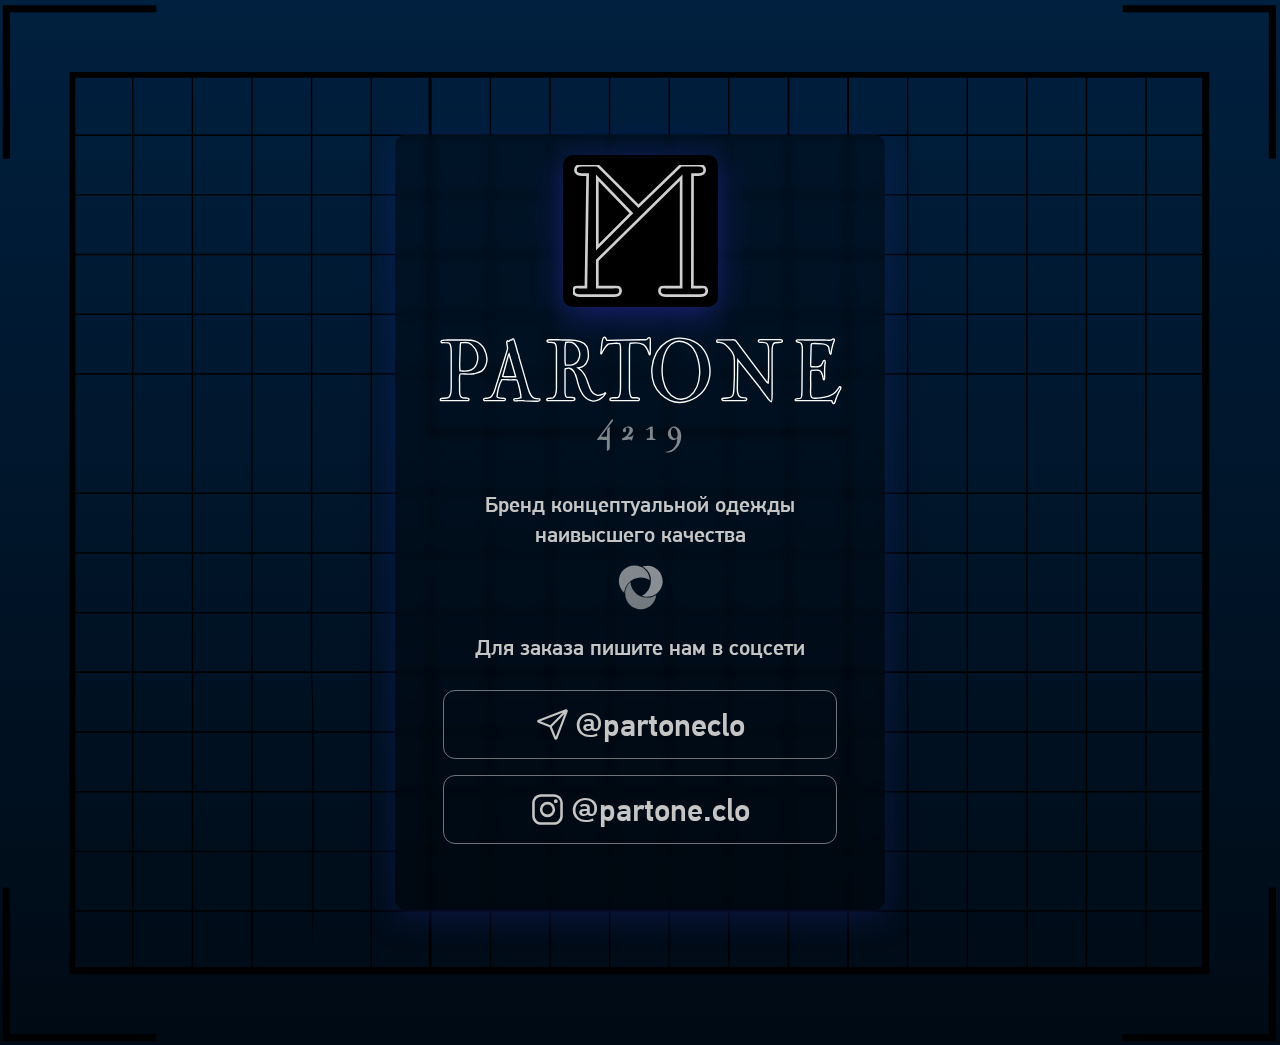
<file: index.html>
<!DOCTYPE html>
<html lang="en">
<head>
    <meta charset="UTF-8">
    <meta name="yandex-verification" content="690039186fcd9f41" />
    <link rel="stylesheet" type="text/css" href="styles.css"/>
    <meta name="viewport" content="width=device-width, initial-scale=1">
    <link rel="shortcut icon" type="image/svg" href="./src/favicon.svg"/>
    <title>Partone</title>
</head>
<body>
<!-- Yandex.Metrika counter -->
<script type="text/javascript" >
    (function(m,e,t,r,i,k,a){m[i]=m[i]||function(){(m[i].a=m[i].a||[]).push(arguments)};
        m[i].l=1*new Date();
        for (var j = 0; j < document.scripts.length; j++) {if (document.scripts[j].src === r) { return; }}
        k=e.createElement(t),a=e.getElementsByTagName(t)[0],k.async=1,k.src=r,a.parentNode.insertBefore(k,a)})
    (window, document, "script", "https://mc.yandex.ru/metrika/tag.js", "ym");

    ym(94480349, "init", {
        clickmap:true,
        trackLinks:true,
        accurateTrackBounce:true,
        webvisor:true
    });
</script>
<noscript><div><img src="https://mc.yandex.ru/watch/94480349" style="position:absolute; left:-9999px;" alt="" /></div></noscript>
<!-- /Yandex.Metrika counter -->
<script>
    window.addEventListener('load', function() {
        document.querySelector('.container').classList.add('expand');
    });
</script>
<div class="container">
    <div class="card">
        <img src="src/partonem.svg" width="30%" alt="Logo" class="logo disable-select"/>
        <h1><img src="src/partone-name-full.svg" width="90%" alt="Partone" class="label disable-select"/></h1>

        <p>Бренд концептуальной одежды <br>наивысшего качества</p>
        <img src="src/Load4.svg" width="10%" class="disable-select divider ball-holder" />
        <br><br>
        <p>Для заказа пишите нам в соцсети</p>

        <div class="subcards">
            <a href="https://t.me/+uUw4uaaB7ChiZDg0" class="socialcard" target="_blank">
                <img src="./src/paper-plane-outline.svg" width="35px" class="icon disable-select" alt="telegram"/>
                <span>@partoneclo</span>
            </a>
            <a href="https://instagram.com/partone.clo" class="socialcard" target="_blank">
                <img src="./src/logo-instagram.svg" width="35px" class="icon disable-select" alt="inst"/>
                <span>@partone.clo</span>
            </a><br>

        </div>

    </div>
</div>
</body>
</html>
</file>
<file: styles.css>
@font-face {
    font-family: "pf";
    src: url("src/PFDinTextPro-Medium.ttf");
}

:root {
    --card-bg-color: rgba(0,0,0,0.3);
    --secondary-color: #c5c5c5;
    --secondary-bg-color: #c5c5c590;
    --transition-time: 0.4s
}

* {
    margin: 0;
    padding: 0;
}

html, body {
    color: var(--secondary-color);
    min-height: 100vh;
    background: rgba(0, 32, 63, 1);
    background-image: -webkit-linear-gradient(top, rgba(0, 32, 63, 1), rgba(0, 10, 20, 1) 100%);
    background-image: linear-gradient(to bottom, rgba(0, 32, 63, 1), rgba(0, 10, 20, 1) 100%);
}

p, a {
    font-family: "pf", Helvetica, serif;
    color: var(--secondary-color);
}

p {
    font-size: 1.4em;
}

.card {
    display: block;
    box-shadow: 0 8px 32px 0 rgba(31, 38, 135, 0.37);
    border-radius: 10px;
    padding: 20px;
    margin: auto;
    text-align: center;
    background-color: var(--card-bg-color);
}

.logo {
    background-color: black;
    box-shadow: 0 8px 32px 0 rgba(31, 38, 135, 0.8);
    padding: 10px;
    border-radius: 10px;
    transition: var(--transition-time);
}

.label {
    margin: 24px auto 28px auto;
}

a.socialcard {
    text-decoration: none;
}

.subcards {
    margin: 20px;
    display: flex;
    flex-direction: column;
    justify-content: center;
}

.socialcard {
    display: inline-flex;
    justify-content: center;
    padding: 12px;
    margin: 8px;
    color: var(--secondary-color);
    border: 1px solid var(--secondary-bg-color);
    border-radius: 12px;
    font-size: 2em;
    transition: var(--transition-time);
}

.socialcard:hover {
    box-shadow: 0 0 5px 3px var(--secondary-color);
    transition: var(--transition-time);
}


.logo:hover {
    box-shadow: 0 0 5px 2px var(--secondary-color), 0 8px 32px 0 rgba(31, 38, 135, 0.3);
    transition: var(--transition-time);
}

.icon {
    margin-right: 1.5%;
    font-size: 2em;
}

.disable-select {
    -webkit-user-select: none;
    -moz-user-select: none;
    -ms-user-select: none;
    user-select: none;
}

.container {
    display: flex;
    justify-content: center;
    align-items: center;
    position: relative;
    overflow: hidden;
    height: 0;
    opacity: 0;
    transition: height 1s, opacity 1s;
}

.container.expand {
    height: 100%;
    opacity: 1;
}



@media screen and (orientation: landscape) {
    .card {
        width: 450px;
        backdrop-filter: blur(5px);
    }

    .container {
        padding: 15vh 0;
    }

    body {
        background-image: url('./src/bg-mesh.svg'), linear-gradient(to bottom, rgba(0, 32, 63, 1), rgba(0, 10, 20, 1) 100%);
        background-image: url('./src/bg-mesh.svg'), -webkit-linear-gradient(top, rgba(0, 32, 63, 1), rgba(0, 10, 20, 1) 100%);
        background-size: 100%;
        -o-background-size: 100%;
        -webkit-background-size: 100%;
    }
}

@media screen and (orientation: portrait) {
    .card {
        width: 80%;
        padding-top: 20px;
        padding-bottom: 20px;
    }

    .container {
        padding: 5vh 0;
    }
}


.ball-holder {
    margin-top: 16px;
    animation: loading 1.9s linear infinite;
}

@keyframes loading {
    0 {
        transform: rotate(0deg);
    }
    100% {
        transform: rotate(360deg);
    }
}
</file>
